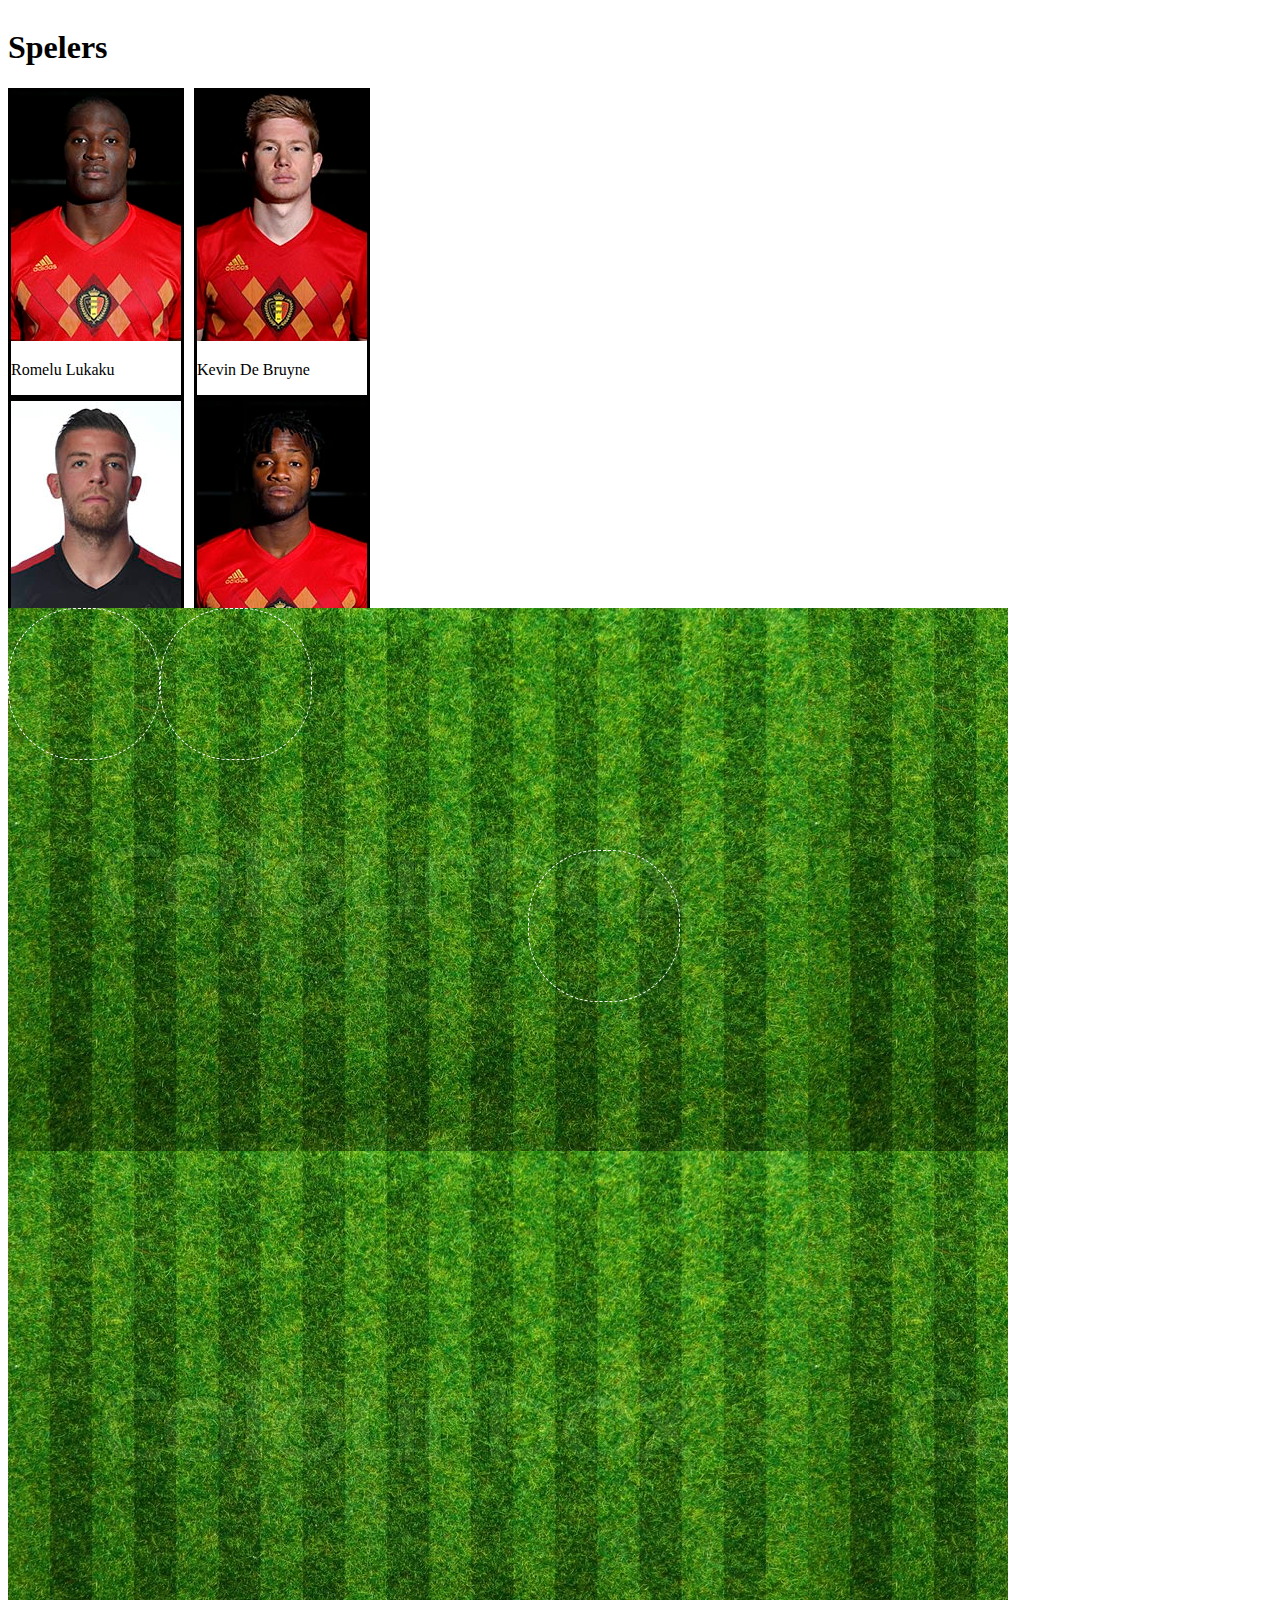
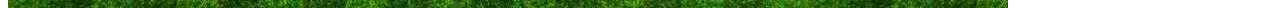
<file: Opstelling.html>
<!DOCTYPE html>
<html lang="en">
<head>
    <meta charset="UTF-8">
    <title>Opstelling</title>
    <link rel="stylesheet" href="Opstelling.css">
    <script src="Opstelling.js" defer></script>
</head>
<body>

<div id="spelers">
    <h1>Spelers</h1>
    <figure>
        <img id="Lukaku" src="afbeeldingen/spelers/lukaku.jpg" draggable="true" ondragstart="drag(event)" alt="">
        <p>Romelu Lukaku</p>
    </figure>
    <figure>
        <img id="Debruyne" src="afbeeldingen/spelers/debruyne.jpg" draggable="true" ondragstart="drag(event)" alt="">
        <p>Kevin De Bruyne</p>
    </figure>
    <figure>
        <img id="Alderweireld" src="afbeeldingen/spelers/alderweireld.jpg" draggable="true" ondragstart="drag(event)" alt="">
        <p>Toby Alderweireld</p>
    </figure>
    <figure>
        <img id="Batshuayi" src="afbeeldingen/spelers/batshuayi.jpg" draggable="true" ondragstart="drag(event)" alt="">
        <p>Mitchy Batshuayi</p>
    </figure>
    <figure>
        <img id="Carrasco" src="afbeeldingen/spelers/carrasco.jpg" draggable="true" ondragstart="drag(event)" alt="">
        <p>Yannick Carrasco</p>
    </figure>
    <figure>
        <img id="Ciman" src="afbeeldingen/spelers/ciman.jpg" draggable="true" ondragstart="drag(event)" alt="">
        <p>Laurent Ciman</p>
    </figure>
    <figure>
        <img id="Courtois" src="afbeeldingen/spelers/courtois.jpg" draggable="true" ondragstart="drag(event)" alt="">
        <p>Thibault Courtois</p>
    </figure>
    <figure>
        <img id="Dembele" src="afbeeldingen/spelers/dembele.jpg" draggable="true" ondragstart="drag(event)" alt="">
        <p>Moussa Dembele</p>
    </figure>
    <figure>
        <img id="Fellaini" src="afbeeldingen/spelers/fellaini.jpg" draggable="true" ondragstart="drag(event)" alt="">
        <p>Marouane Fellaini</p>
    </figure>
    <figure>
        <img id="Hazard" src="afbeeldingen/spelers/hazard.jpg" draggable="true" ondragstart="drag(event)" alt="">
        <p>Eden Hazard</p>
    </figure>
    <figure>
        <img id="Kompany" src="afbeeldingen/spelers/kompany.jpg" draggable="true" ondragstart="drag(event)" alt="">
        <p>Vincent Kompany</p>
    </figure>
    <figure>
        <img id="Mertens" src="afbeeldingen/spelers/mertens.jpg" draggable="true" ondragstart="drag(event)" alt="">
        <p>Dries Mertens</p>
    </figure>
    <figure>
        <img id="Meunier" src="afbeeldingen/spelers/meunier.jpg" draggable="true" ondragstart="drag(event)" alt="">
        <p>Thomas Meunier</p>
    </figure>
    <figure>
        <img id="Mignolet" src="afbeeldingen/spelers/mignolet.jpg" draggable="true" ondragstart="drag(event)" alt="">
        <p>Simon Mignolet</p>
    </figure>
    <figure>
        <img id="Mirallas" src="afbeeldingen/spelers/mirallas.jpg" draggable="true" ondragstart="drag(event)" alt="">
        <p>Kevin Mirallas</p>
    </figure>
    <figure>
        <img id="Naingolan" src="afbeeldingen/spelers/naingolan.jpg" draggable="true" ondragstart="drag(event)" alt="">
        <p>Radja Naingolan</p>
    </figure>
    <figure>
        <img id="Origi" src="afbeeldingen/spelers/origi.jpg" draggable="true" ondragstart="drag(event)" alt="">
        <p>Divock Origi</p>
    </figure>
    <figure>
        <img id="Tielemans" src="afbeeldingen/spelers/tielemans.jpg" draggable="true" ondragstart="drag(event)" alt="">
        <p>Joeri Tielemans</p>
    </figure>
    <figure>
        <img id="Vermaelen" src="afbeeldingen/spelers/vermaelen.jpg" draggable="true" ondragstart="drag(event)" alt="">
        <p>Tomas Vermaelen</p>
    </figure>
    <figure>
        <img id="Vertonghen" src="afbeeldingen/spelers/vertonghen.jpg" draggable="true" ondragstart="drag(event)" alt="">
        <p>Vincent Kompany</p>
    </figure>
    <figure>
        <img id="Witsel" src="afbeeldingen/spelers/witsel.jpg" draggable="true" ondragstart="drag(event)" alt="">
        <p>Axel Witsel</p>
    </figure>

</div>
<div id="veld">
    <div id="keeper" ondrop="drop(event)" ondragover="allowDrop(event)">
    </div>
    <div id="verdediger1" ondrop="drop(event)" ondragover="allowDrop(event)">
    </div>
    <div id="verdediger2" ondrop="drop(event)" ondragover="allowDrop(event)">
    </div>
</div>


</body>
</html>
</file>
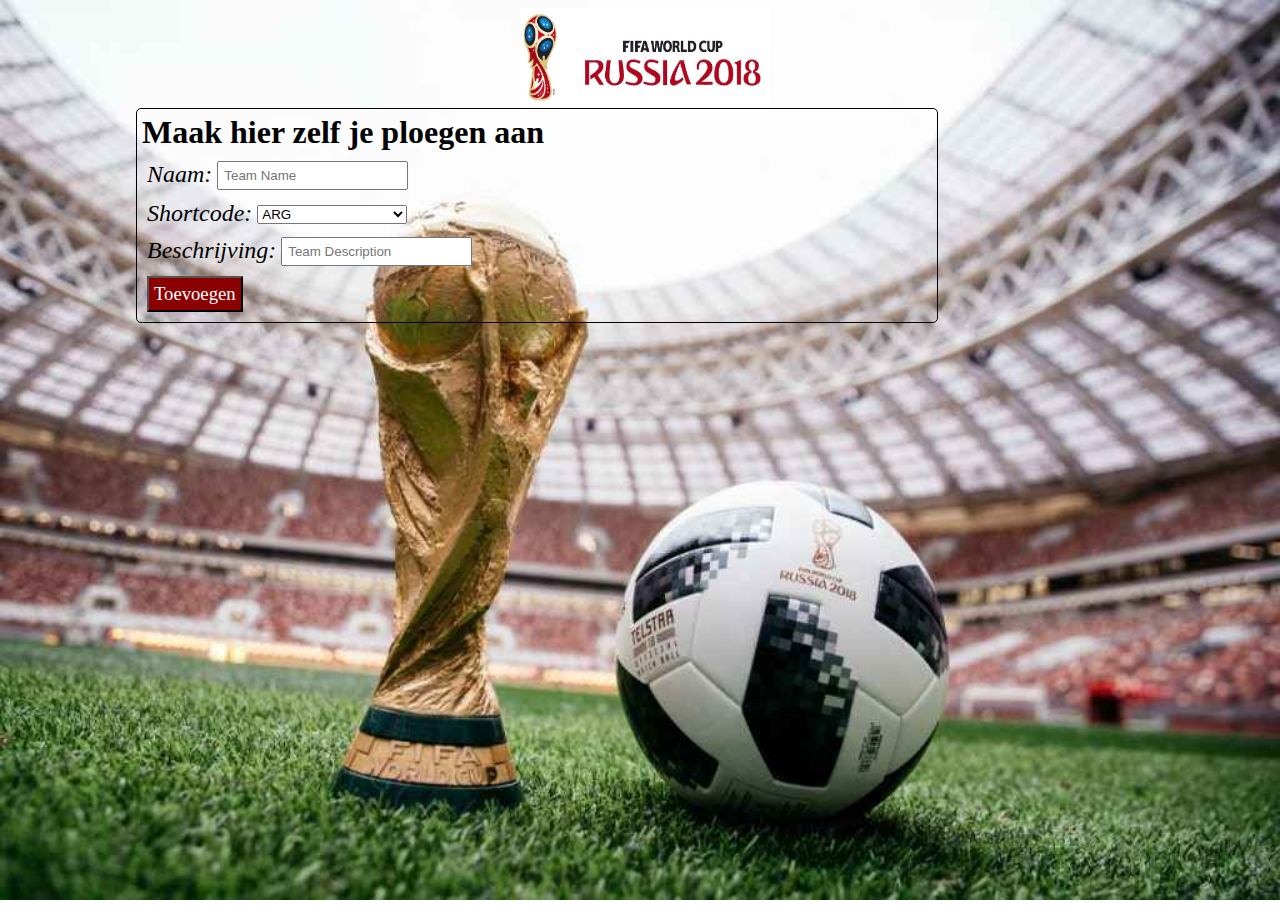
<file: Ploegen.html>
<!DOCTYPE html>
<html lang="en">
<head>
    <meta charset="UTF-8">
    <title>Ploegen</title>
    <link rel="stylesheet" href="Ploegen.css">
    <script src="javascript/Ploegen.js" defer></script>
</head>
<body id="mainBody" class="clear">
<img src="afbeeldingen/logo_wk_2018.png" alt="Logo WK" id="logo">
<div class="clear" id="head">
    <h1>Maak hier zelf je ploegen aan</h1>
    <label for="naam" id="naamLabel">Naam: </label>
    <input type="text" id="naam" placeholder="Team Name">
    <label for="shortcode">Shortcode: </label>
    <select name="shortcode" id="shortcode">
        <option value="arg">ARG</option>
        <option value="aus">AUS</option>
        <option value="bel">BEL</option>
        <option value="bra">BRA</option>
        <option value="col">COL</option>
        <option value="crc">CRC</option>
        <option value="cro">CRO</option>
        <option value="den">DEN</option>
        <option value="egy">EGY</option>
        <option value="eng">ENG</option>
        <option value="esp">ESP</option>
        <option value="fra">FRA</option>
        <option value="ger">GER</option>
        <option value="irn">IRN</option>
        <option value="isl">ISL</option>
        <option value="jap">JAP</option>
        <option value="kor">KOR</option>
        <option value="kro">KRO</option>
        <option value="mex">MEX</option>
        <option value="mor">MOR</option>
        <option value="nig">NIG</option>
        <option value="pan">PAN</option>
        <option value="per">PER</option>
        <option value="pol">POL</option>
        <option value="por">POR</option>
        <option value="rus">RUS</option>
        <option value="sar">SAR</option>
        <option value="sen">SEN</option>
        <option value="srb">SRB</option>
        <option value="sui">SUI</option>
        <option value="swe">SWE</option>
        <option value="uru">URU</option>
    </select>
    <label for="beschrijving">Beschrijving: </label>
    <input type="text" id="beschrijving" placeholder="Team Description">
    <input type="button" value="Toevoegen" id="toevoegButton">
</div>
<div class="clear" id="landen">

</div>


</body>
</html>
</file>
<file: Opstelling.css>
#spelers {
    width: 400px;
    height: 600px;
    overflow-y: auto;
    float: left;
}

figure {
    margin: 0;
    margin-right: 10px;
    border-style: solid;
    border-color: black;
    float: left;
}

#veld {
    float: left;
    background-image: url("afbeeldingen/veld.jpg");
    width: 1000px;
    height: 1000px;

}

#veld div {
    width: 150px;
    height: 150px;
    border-style: dashed;
    border-color: white;
    border-width: 1.5px;
    float: left;
    border-radius: 70px;
}

#keeper {
    position: absolute;
    top: 850px;
    right: 600px;
}
</file>
<file: Ploegen.css>
body {
    background-image: url("afbeeldingen/38252462956_70dfbaa55f_o.jpg");
    background-size: 100% 100%;
    background-repeat: no-repeat;
}

body, html{
    font-family: Verdana;
    width: 100%;
    height: 100%;
}

#logo {
    width: 250px;
    height: 100px;
    margin:0px;
    margin-left: 40%;
    float: left;
    border-style: none;
}

div {
    width:80%;
    border-style: solid;
    border-width: 1px;
    border-radius: 5px;
    margin-left: 10%;
    border-color: lightgray;
    /*background-image: url(RAW/images.jpg);*/
}

#head {
    max-width: 800px;
    border-color: black;
    margin-bottom: 30px;
    float: left;
    clear: both;
}

h1 {
    margin: 5px;
}

label, input, select {
    float: left;
    margin-top: 5px;
    margin-bottom: 5px;
}

label, #toevoegButton {
    clear: left;
    margin-left: 10px;
}

input {
    margin-top: 5px;
    padding: 5px;
}

select {
    margin-top: 10px;
    width: 150px;
}

#toevoegButton {
    margin-bottom: 10px;
}

label {
    margin-right: 5px;
    font-size: 18pt;
    font-style: italic;
}

.clear:after{
    content: ".";
    visibility: hidden;
    display: block;
    height: 0;
    clear: both;
}

#land {
    float: left;
    margin: 0px;
    margin-right: 1%;
    margin-top: 10px;
    margin-bottom: 10px;
    width: 30%;
    height: 200px;
}

#landen {
    border: none;
    float: left;
}

img {
    width: 100px;
    height: 60px;
    float: left;
    margin: 5px;
    border-style: solid;
    border-color: lightgray;
}

p {
    float: left;
    font-size: 18pt;
    font-weight: bold;
    margin-left: 10px;
}

#beschrijvingOutput {
    clear: left;
    width: 100%;
    font-size: 12pt;
    font-weight: normal;
    font-style: italic;
}

#toevoegButton {
    font-family: Verdana;
    background-color: darkred;
    color: white;
    font-size: 14pt;
}
</file>
